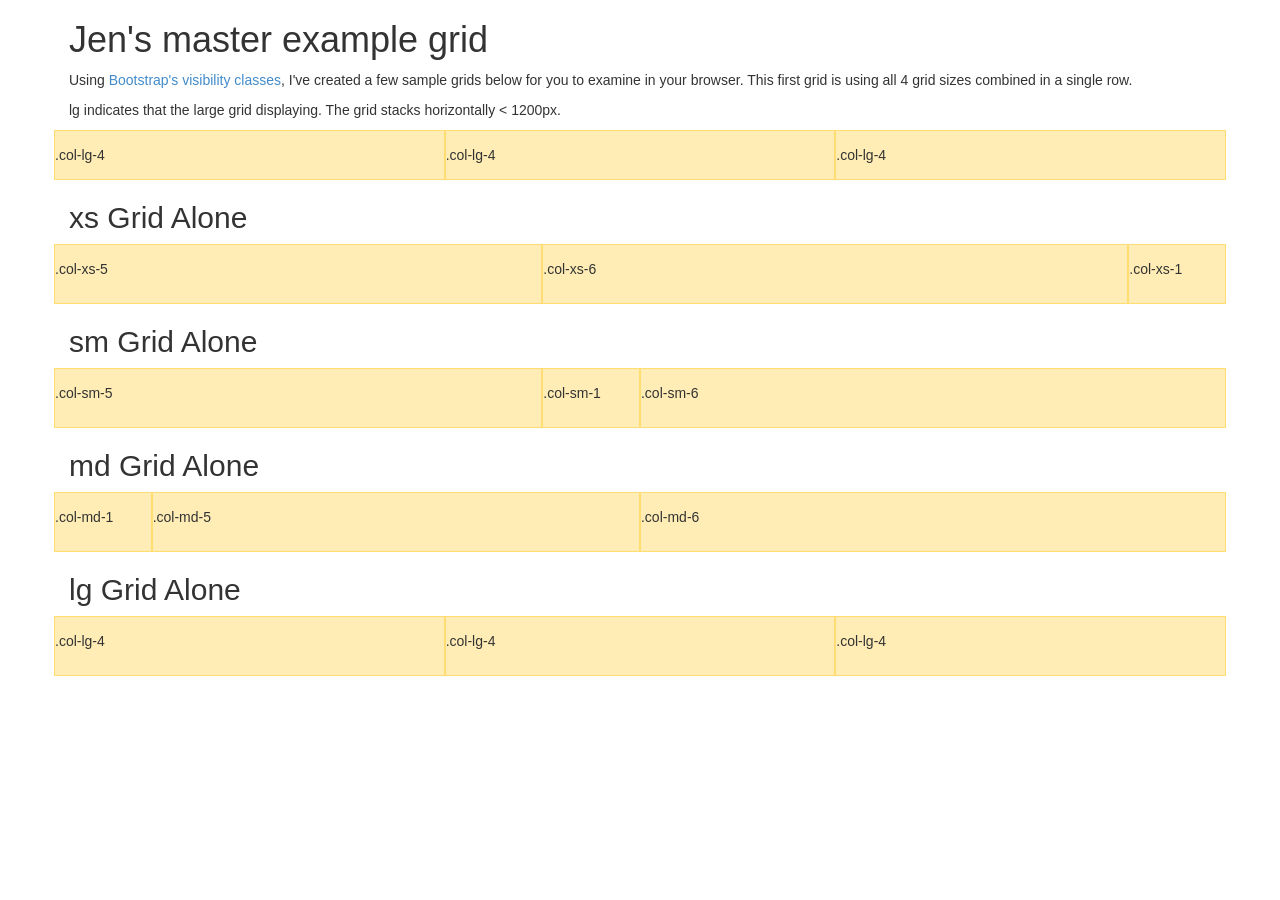
<file: grid.html>
<!DOCTYPE html>
<html lang="en">
  <head>
    <meta charset="utf-8">
    <meta name="viewport" content="width=device-width, initial-scale=1.0">
    <meta name="description" content="">
    <meta name="author" content="">

    <title>Grid Template for Bootstrap</title>

    <!-- Bootstrap core CSS -->
    <link href="css/bootstrap.css" rel="stylesheet">
	<style>
		body {
			padding: 0 16px;
		}
		.container {
		  padding: 0 1em;
		}
		
		h4 {
		  margin-top: 1.5em;
		}
		.row {
		  margin-bottom: 1.5em;
		}
		.row .row {
		  margin-top: 0.8em;
		  margin-bottom: 0;
		}
		[class*="col-"] {
		  padding: 1em 0;
		  background-color: rgba(255,195,13,.3);
		  border: 1px solid rgba(255,195,13,.4);
}

	</style>

  </head>

<body>
  <div class="container">
    <h1>Jen's master example grid</h1>
      <p>Using <a href="http://getbootstrap.com/css/#responsive-utilities" target="_blank">Bootstrap's visibility classes</a>, I've created a few sample grids below for you to examine in your browser. This first grid is using all 4 grid sizes combined in a single row.</p>
      <p class="visible-lg">lg indicates that the large grid displaying. The grid stacks horizontally &lt; 1200px. </p>
      <p class="visible-md">md indicates that the medium grid displaying. The grid stacks horizontally &lt; 992px. </p>
      <p class="visible-sm">sm indicates that the small grid displaying. The grid stacks horizontally &lt; 768px. </p>
      <p class="visible-xs">xs indicates that the extra small grid displaying. This grid is always horizontal. </p>

      <div class="row">
        <div class="col-lg-4 col-md-1 col-sm-5 col-xs-5">
        	<span class="visible-lg">.col-lg-4</span>
            <span class="visible-md">.col-md-1</span>
            <span class="visible-sm">.col-sm-5</span>
            <span class="visible-xs">.col-xs-5</span>
        </div>
        <div class="col-lg-4 col-md-5 col-sm-1 col-xs-6">
        	<span class="visible-lg">.col-lg-4</span>
            <span class="visible-md">.col-md-5</span>
            <span class="visible-sm">.col-sm-1</span>
            <span class="visible-xs">.col-xs-6</span>
        </div>
        <div class="col-lg-4 col-md-6 col-sm-6 col-xs-1">
        	<span class="visible-lg">.col-lg-4</span>
            <span class="visible-md">.col-md-6</span>
            <span class="visible-sm">.col-sm-6</span>
            <span class="visible-xs">.col-xs-1</span>
       </div>
      </div> <!-- end row -->
      
      <h2>xs Grid Alone</h2>
        <div class="row">
            <div class="col-xs-5">
                <p>.col-xs-5</p>
            </div>
            <div class="col-xs-6">
            	<p>.col-xs-6</p>
            </div>
            <div class="col-xs-1">
                <p>.col-xs-1</p>
           </div>
      	</div> <!-- end row -->
      
        <h2>sm Grid Alone</h2>
        <div class="row">
            <div class="col-sm-5">
                <p>.col-sm-5</p>
            </div>
            <div class="col-sm-1">
            	<p>.col-sm-1</p>
            </div>
            <div class="col-sm-6">
                <p>.col-sm-6</p>
           </div>
      	</div> <!-- end row -->
        
        <h2>md Grid Alone</h2>
        <div class="row">
            <div class="col-md-1">
                <p>.col-md-1</p>
            </div>
            <div class="col-md-5">
            	<p>.col-md-5</p>
            </div>
            <div class="col-md-6">
                <p>.col-md-6</p>
           </div>
      	</div> <!-- end row -->
        
        <h2>lg Grid Alone</h2>
        <div class="row">
            <div class="col-lg-4">
                <p>.col-lg-4</p>
            </div>
            <div class="col-lg-4">
            	<p>.col-lg-4</p>
            </div>
            <div class="col-lg-4">
                <p>.col-lg-4</p>
           </div>
      	</div> <!-- end row -->
      
      
	</div> <!-- /container -->
  </body>
</html>
</file>
